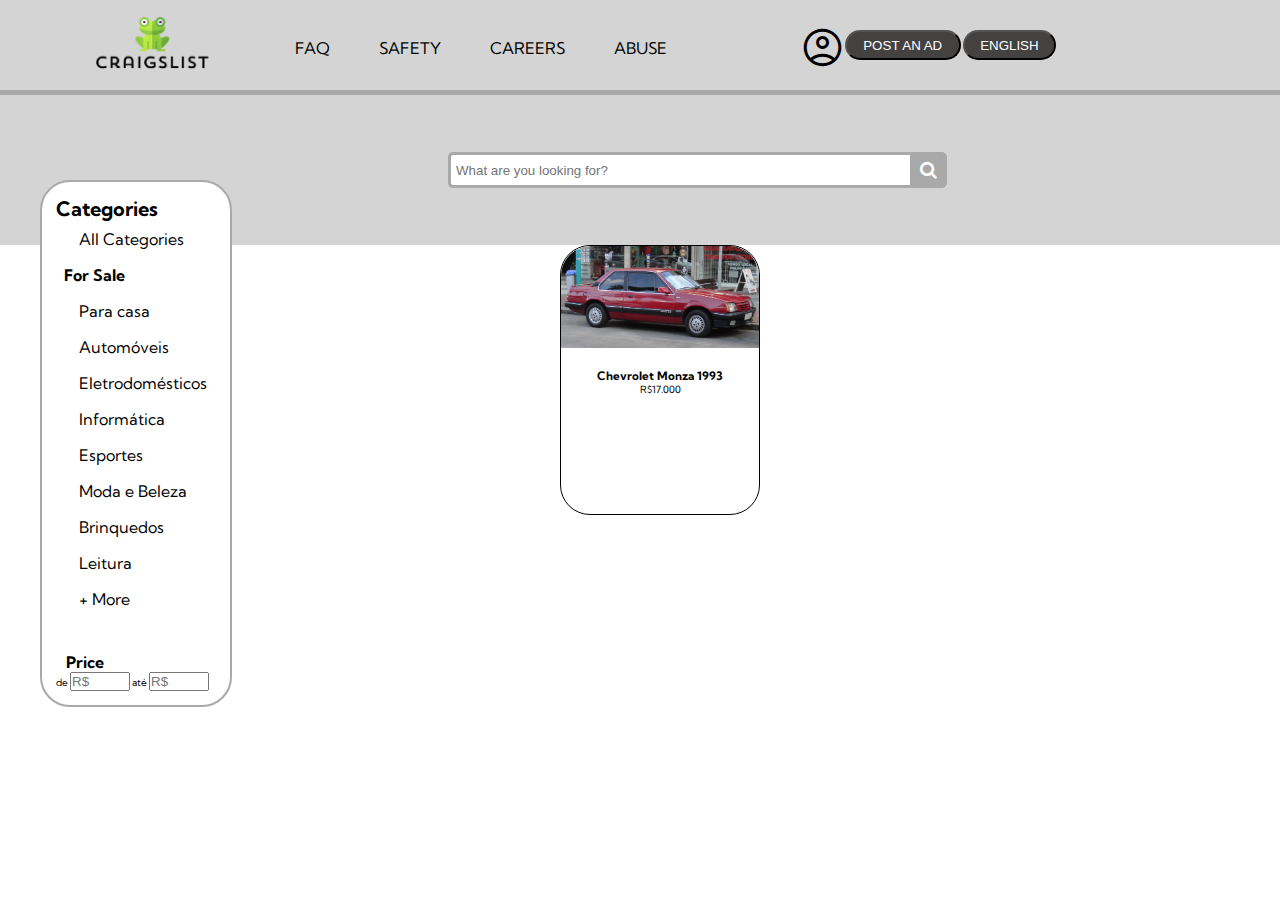
<file: html/category.html>
<html lang="en">

<head>
    <meta charset="UTF-8">
    <meta name="viewport" content="width=device-width, initial-scale=1.0" />

    <link rel="stylesheet"
        href="https://fonts.googleapis.com/css2?family=Material+Symbols+Outlined:opsz,wght,FILL,GRAD@48,400,0,0" />
    <link rel="stylesheet" href="../css/style.css" />
    <link rel="preconnect" href="https://fonts.googleapis.com" />
    <link rel="preconnect" href="https://fonts.gstatic.com" crossorigin />
    <link href="https://fonts.googleapis.com/css2?family=Kumbh+Sans:wght@400;700&display=swap" rel="stylesheet" />
    <link rel="stylesheet" href="https://cdnjs.cloudflare.com/ajax/libs/font-awesome/4.7.0/css/font-awesome.min.css">
    <link rel="stylesheet" href="https://fonts.googleapis.com/icon?family=Material+Icons">

    <link rel="icon" type="image/png" sizes="32x32" href="./img/favicon-32x32.png" />

    <script defer src="../js/script.js"></script>

    <title>Craigslist - Category</title>

</head>

<body>
    <header class="menu-principal">
        <div class="logo">
            <a href="./home.html"><img src="../img/logoCraig.png" height="95" /></a>
        </div>
        <ul class="menu-s">
            <li><a href="#">FAQ</a></li>
            <li><a href="#">SAFETY</a></li>
            <li><a href="#">CAREERS</a></li>
            <li><a href="#">ABUSE</a></li>
        </ul>
        <span class="material-symbols-outlined"><a href="#">account_circle</a></span>
        <div class="buttons">
            <button class="bt-post"><a href="#">POST AN AD</a></button>

            <div class="dropdown">
                <button class="bt-drop">ENGLISH</button>
                <div class="dropdown-content">
                    <a href="#">PORTUGUÊS</a>
                    <a href="#">ESPANHOL</a>
                    <a href="#">CHINÊS</a>
                </div>
            </div>
        </div>
    </header>
    <div class="search-section">
        <div class="tet">
            <div class="wrap">
                <div class="search">
                   <input type="text" class="searchTerm" placeholder="What are you looking for?">
                   <button type="submit" class="searchButton">
                     <i class="fa fa-search"></i>
                  </button>
                </div>
             </div>
        </div>
        <div class="box">
            <div class="title">
                <h1 aria-level="2">Categories</h1>
            </div>
            <ul class="options">
                <li class="opt a"><a href="#">All Categories</a></li>
                <li class="opt pri"><a href="#">For Sale</a></li>
                <li class="opt a"><a href="#Automóveis">Para casa</a></li>
                <li class="opt a"><a href="#Automóveis">Automóveis</a></li>
                <li class="opt a"><a href="#Eletrodomésticos">Eletrodomésticos</a></li>
                <li class="opt a"><a href="#Informática">Informática</a></li> 
                <li class="opt a"><a href="#Esportes">Esportes</a></li>
                <li class="opt a"><a href="#Moda e Beleza">Moda e Beleza</a></li>    
                <li class="opt a"><a href="#Brinquedos">Brinquedos</a></li>
                <li class="opt a"><a href="#Leitura">Leitura</a></li>
                <li class="opt a"><a href="#More">+ More</a></li>
            </ul>
            <div class="filter-price">
                <p>Price</p>
                <form>
    
                    <label data-unit="R$" class="c-product-feed-filters__option-field -price"> de </label>
                    <input type="" name="price_min" pattern="\d*" data-test="input-preco-de" placeholder="R$" class="o-input">
                    <label data-unit="R$" class="c-product-feed-filters__option-field -price"> até </label>
                    <input type="" name="price_max" pattern="\d*" data-test="input-preco-de" placeholder="R$" class="o-input">
                </form>
            </div>
        </div>
        <div class="products-area">
        <div class="products-filtrados">
            <div class="item-filter">
                <img src="../img/monza.PNG" alt="Chevrolet Monza" class="filter-img-item">
                <h3 class="filter-item-title">Chevrolet Monza 1993</h3>
                    <div class="filter-item-price">
                        <span>R$17.000</span>
                    </div>
                </div>
            </div>
        </div>
    </div>
    
    
</body>
</file>
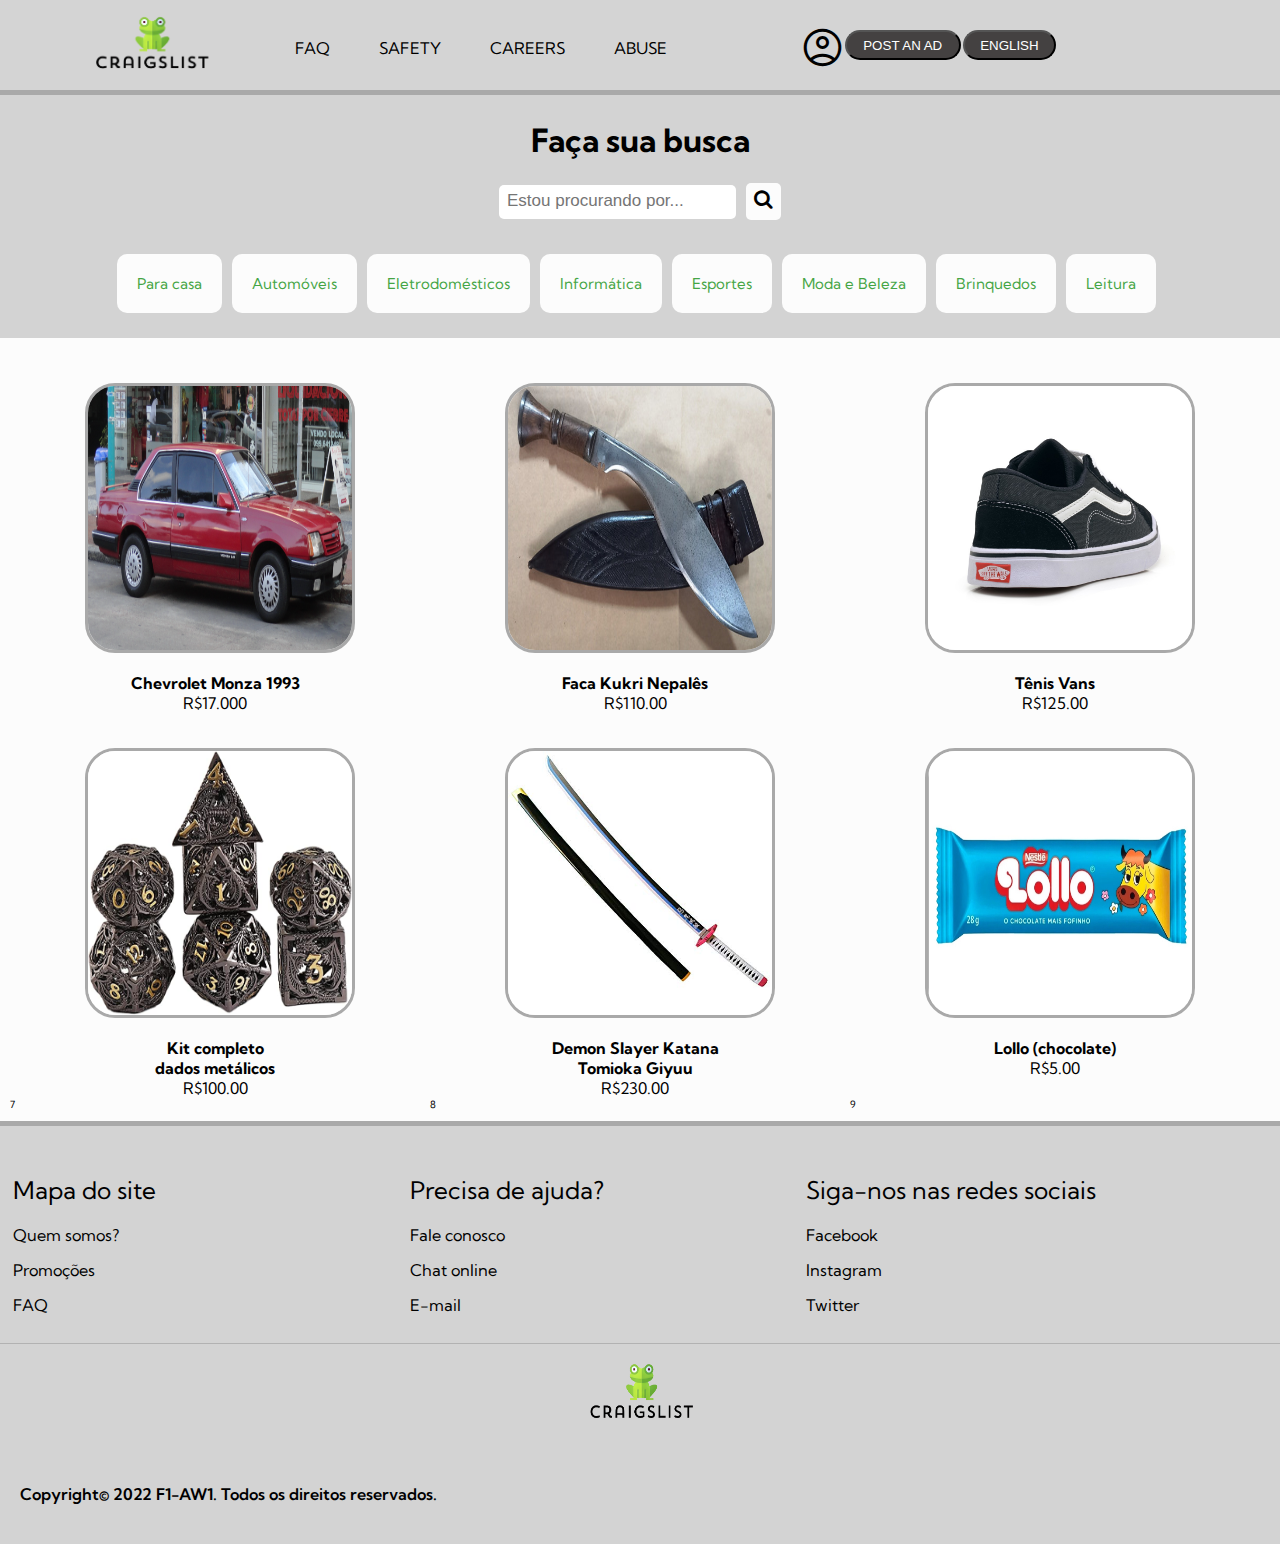
<file: html/home.html>
<html lang="en">

<head>
    <meta charset="UTF-8">
    <meta name="viewport" content="width=device-width, initial-scale=1.0" />

    <link rel="stylesheet"
        href="https://fonts.googleapis.com/css2?family=Material+Symbols+Outlined:opsz,wght,FILL,GRAD@48,400,0,0" />
    <link rel="stylesheet" href="../css/style.css" />
    <link rel="preconnect" href="https://fonts.googleapis.com" />
    <link rel="preconnect" href="https://fonts.gstatic.com" crossorigin />
    <link href="https://fonts.googleapis.com/css2?family=Kumbh+Sans:wght@400;700&display=swap" rel="stylesheet" />
    <link rel="stylesheet" href="https://cdnjs.cloudflare.com/ajax/libs/font-awesome/4.7.0/css/font-awesome.min.css">
    <link rel="stylesheet" href="https://fonts.googleapis.com/icon?family=Material+Icons">

    <link rel="icon" type="image/png" sizes="32x32" href="./img/favicon-32x32.png" />

    <script defer src="../js/script.js"></script>

    <title>Craigslist</title>
</head>

<body>
    <header class="menu-principal">
        <div class="logo">
            <img src="../img/logoCraig.png" height="95" />
        </div>
        <ul class="menu-s">
            <li><a href="#">FAQ</a></li>
            <li><a href="#">SAFETY</a></li>
            <li><a href="#">CAREERS</a></li>
            <li><a href="#">ABUSE</a></li>
        </ul>
        <span class="material-symbols-outlined"><a href="#">account_circle</a></span>
        <div class="buttons">
            <button class="bt-post"><a href="#">POST AN AD</a></button>

            <div class="dropdown">
                <button class="bt-drop">ENGLISH</button>
                <div class="dropdown-content">
                    <a href="#">PORTUGUÊS</a>
                    <a href="#">ESPANHOL</a>
                    <a href="#">CHINÊS</a>
                </div>
            </div>
        </div>
    </header>


    <div class ="search-section">
        <div class="search-title"><h1>Faça sua busca</h1></div>

        <div class="search-container">
            <form action="/action_page.php">
              <input type="text" placeholder="Estou procurando por..." name="search">
              <button type="submit"><i class="fa fa-search"></i></button>
            </form>
          </div>

        <div class="search-categories">
            <ul class="nav">
                <li><a href="#Automóveis">Para casa</a></li>
                <li><a href="#Automóveis">Automóveis</a></li>
                <li><a href="#Eletrodomésticos">Eletrodomésticos</a></li>
                <li><a href="#Informática">Informática</a></li> 
                <li><a href="#Esportes">Esportes</a></li>
                <li><a href="#Moda e Beleza">Moda e Beleza</a></li>
                <li><a href="#Brinquedos">Brinquedos</a></li>
                <li><a href="#Leitura">Leitura</a></li>
              </ul>
        </div>
    </div>

    <div class="products-container">
        <div class="grid-container">
            <div class="grid-item">
                <img src="../img/monza.PNG" alt="Chevrolet Monza" class="grid-img-item">
                <h3 class="grid-item-title">Chevrolet Monza 1993</h3>
                <div class="grid-item-price">
                    <span>R$17.000</span>
                </div>
            </div>
            <div class="grid-item">
                <img src="../img/Kukri.jpg" alt="Kukri Nepalês" class="grid-img-item">
                <h3 class="grid-item-title">Faca Kukri Nepalês</h3>
                <div class="grid-item-price">
                    <span>R$110.00</span>
                </div>
            </div>
            <div class="grid-item">
                <img src="../img/image-product-4.jpg" alt="Tênis Vans" class="grid-img-item">
                <h3 class="grid-item-title">Tênis Vans</h3>
                <div class="grid-item-price">
                    <span>R$125.00</span>
                </div>
            </div>  
            <div class="grid-item">
                <img src="../img/dados.jpg" alt="Kit dados RPG" class="grid-img-item">
                <h3 class="grid-item-title">Kit completo<br>dados metálicos</h3>
                <div class="grid-item-price">
                    <span>R$100.00</span>
                </div>
            </div>
            <div class="grid-item">
                <img src="../img/giyuukatana.jpg" alt="Katana de Tomioka Giyuu" class="grid-img-item">
                <h3 class="grid-item-title">Demon Slayer Katana<br>Tomioka Giyuu</h3>
                <div class="grid-item-price">
                    <span>R$230.00</span>
                </div>
            </div>
            <div class="grid-item">
                <img src="../img/lollo.PNG" alt="Lollo" class="grid-img-item">
                <h3 class="grid-item-title">Lollo (chocolate)</h3>
                <div class="grid-item-price">
                    <span>R$5.00</span>
                </div>
            </div>  
            <div class="grid-item">7</div>
            <div class="grid-item">8</div>
            <div class="grid-item">9</div>  
          </div>
    </div>

    <footer>
        <div class="wrapper">
            <div class="footer-box">
                <div class="company-footer">
                    <h2>Mapa do site</h2>
                    <ul class="footer-list">
                        <li>
                            <a href="#">Quem somos?</a>
                        </li>
                        <li>
                            <a href="#">Promoções</a>
                        </li>
                        <li>
                            <a href="#">FAQ</a>
                        </li>
                    </ul>
                </div>
            </div>
            <div class="footer-box">
                <div class="contact-footer">
                    <h2>Precisa de ajuda?</h2>
                    <ul class="footer-list">
                        <li>
                            <a href="#">Fale conosco</a>
                        </li>
                        <li>
                            <a href="#">Chat online</a>
                        </li>
                        <li>
                            <a href="#">E-mail</a>
                        </li>
                    </ul>
                </div>
            </div>
            <div class="footer-box">
                <div class="contact-footer">
                    <h2>Siga-nos nas redes sociais</h2>
                    <ul class="footer-list">
                        <li>
                            <a href="#">Facebook</a>
                        </li>
                        <li>
                            <a href="#">Instagram</a>
                        </li>
                        <li>
                            <a href="#">Twitter</a>
                        </li>
                    </ul>
                </div>
            </div>
        </div>
        <div class="footer-bottom">
            <div class="wrapper">
                <img src="../img/logoCraig.png" class="center" alt="Craigslist logo" width="140" height="100">
                <p class="copy">Copyright© 2022 F1-AW1. Todos os direitos reservados.</p>
            </div>
        </div>
    </footer>
</body>

</html>
</file>
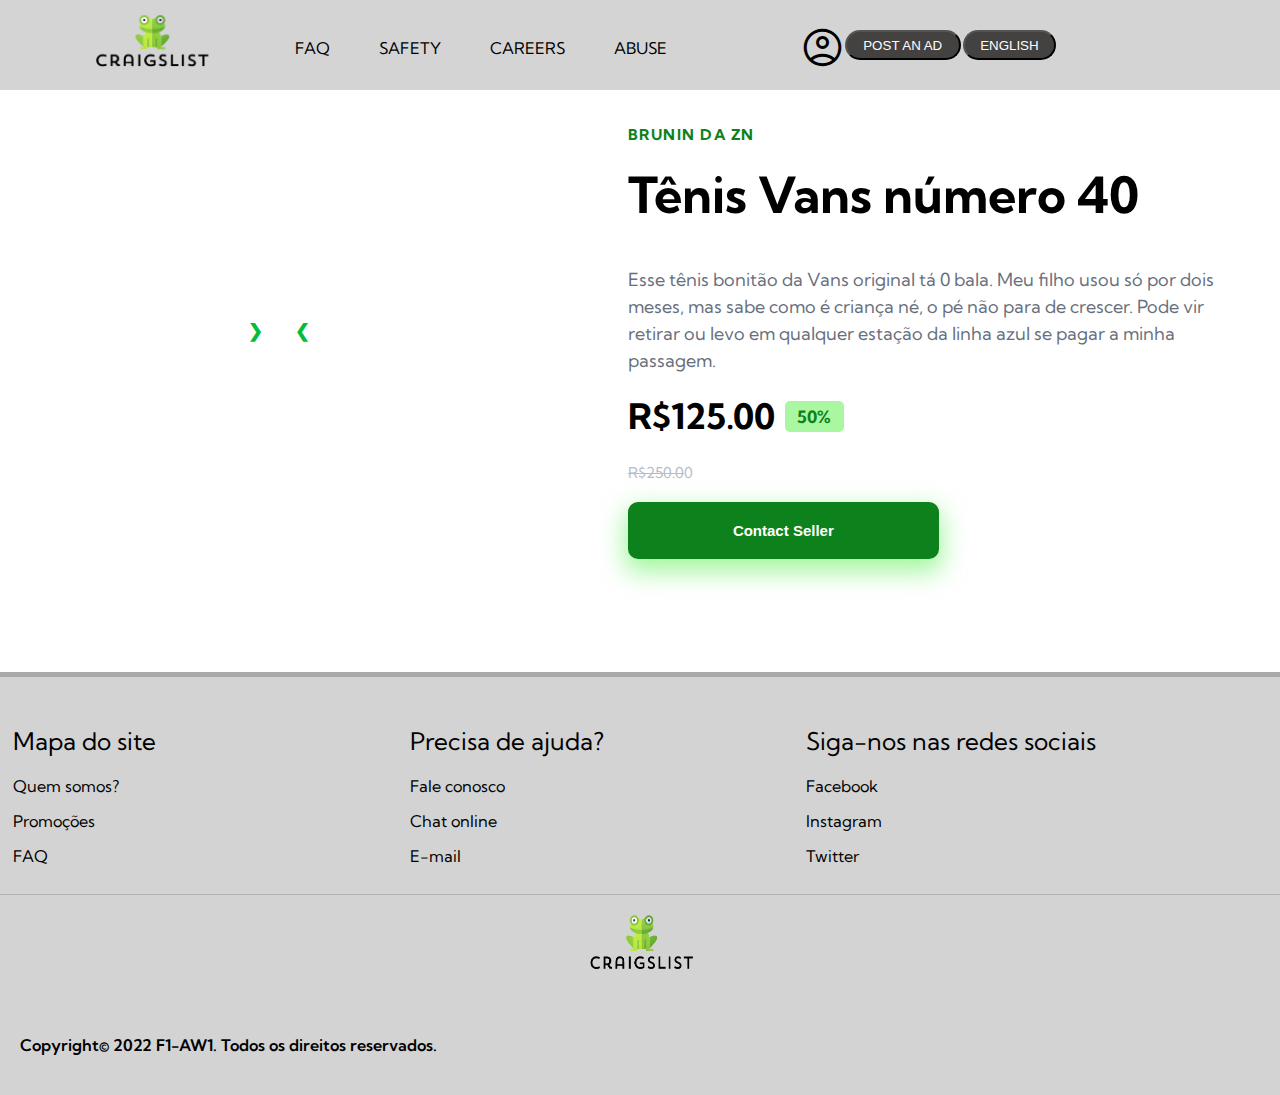
<file: html/product.html>
<!DOCTYPE html>
<html lang="en">

<head>
    <meta charset="UTF-8">
    <meta name="viewport" content="width=device-width, initial-scale=1.0" />

    <link rel="stylesheet"
        href="https://fonts.googleapis.com/css2?family=Material+Symbols+Outlined:opsz,wght,FILL,GRAD@48,400,0,0" />
    <link rel="stylesheet" href="../css/style.css" />
    <link rel="preconnect" href="https://fonts.googleapis.com" />
    <link rel="preconnect" href="https://fonts.gstatic.com" crossorigin />
    <link href="https://fonts.googleapis.com/css2?family=Kumbh+Sans:wght@400;700&display=swap" rel="stylesheet" />

    <link rel="icon" type="image/png" sizes="32x32" href="./img/favicon-32x32.png" />

    <script defer src="../js/script.js"></script>

    <title>Craigslist - Product</title>
</head>

<body>
    <header class="menu-principal">
        <div class="logo">
            <img src="../img/logoCraig.png" height="95" />
        </div>
        <ul class="menu-s">
            <li><a href="#">FAQ</a></li>
            <li><a href="#">SAFETY</a></li>
            <li><a href="#">CAREERS</a></li>
            <li><a href="#">ABUSE</a></li>
        </ul>
        <span class="material-symbols-outlined"><a href="#">account_circle</a></span>
        <div class="buttons">
            <button class="bt-post"><a href="#">POST AN AD</a></button>

            <div class="dropdown">
                <button class="bt-drop">ENGLISH</button>
                <div class="dropdown-content">
                    <a href="#">PORTUGUÊS</a>
                    <a href="#">ESPANHOL</a>
                    <a href="#">CHINÊS</a>
                </div>
            </div>
        </div>
    </header>
    <div class="body-wrapper"></div>



    <!-- container com os itens principais - Henrique -->
    <main class="item">

        <!-- fotos do produto - Henrique -->
                <!-- Slideshow container -->
        <div class="slideshow-container">

            <!-- imagens -->
            <div class="mySlides fade">
                <div class="numbertext">1 / 4</div>
                <img src="../img/image-product-1.jpg" alt="tênis vans" style="width:100%">
            </div>
        
            <div class="mySlides fade">
                <div class="numbertext">2 / 4</div>
                <img src="../img/image-product-2.jpg" alt="tênis vans" style="width:100%">
            </div>
        
            <div class="mySlides fade">
                <div class="numbertext">3 / 4</div>
                <img src="../img/image-product-3.jpg" alt="tênis vans" style="width:100%">
            </div>

            <div class="mySlides fade">
                <div class="numbertext">4 / 4</div>
                <img src="../img/image-product-4.jpg" alt="tênis vans" style="width:100%">
            </div>
        
            <!-- botoes de antes e dps - henrique -->
            <a class="prev" onclick="plusSlides(-1)">&#10094;</a>
            <a class="next" onclick="plusSlides(1)">&#10095;</a>
        </div>

        <!-- dados do produto - Henrique -->
        <section class="price">
            <h2 class="price-sub__heading">Brunin da ZN</h2>
            <h1 class="price-main__heading">Tênis Vans número 40</h1>
            <p class="price-txt">
                Esse tênis bonitão da Vans original tá 0 bala.
                Meu filho usou só por dois meses, mas sabe como
                é criança né, o pé não para de crescer. Pode vir
                retirar ou levo em qualquer estação da linha azul
                se pagar a minha passagem.
            </p>
            <div class="price-box">
                <div class="price-box__main">
                    <span class="price-box__main-new">R$125.00</span>
                    <span class="price-box__main-discount"> 50%</span>
                </div>
                <span class="price-box__old">R$250.00</span>
            </div>
            <button class="price-cart__btn btn--green">
                Contact Seller
            </button>
            </div>
        </section>


        <br>
        
        <!-- pontinhos invisiveis pq ainda n consegui fazer ficar bonito - henrique -->
        <div style="text-align:center">
            <span class="dot" onclick="currentSlide(1)"></span>
            <span class="dot" onclick="currentSlide(2)"></span>
            <span class="dot" onclick="currentSlide(3)"></span>
            <span class="dot" onclick="currentSlide(4)"></span>
        </div> 

        
    </main>
    </div>
    <footer>
        <div class="wrapper">
            <div class="footer-box">
                <div class="company-footer">
                    <h2>Mapa do site</h2>
                    <ul class="footer-list">
                        <li>
                            <a href="#">Quem somos?</a>
                        </li>
                        <li>
                            <a href="#">Promoções</a>
                        </li>
                        <li>
                            <a href="#">FAQ</a>
                        </li>
                    </ul>
                </div>
            </div>
            <div class="footer-box">
                <div class="contact-footer">
                    <h2>Precisa de ajuda?</h2>
                    <ul class="footer-list">
                        <li>
                            <a href="#">Fale conosco</a>
                        </li>
                        <li>
                            <a href="#">Chat online</a>
                        </li>
                        <li>
                            <a href="#">E-mail</a>
                        </li>
                    </ul>
                </div>
            </div>
            <div class="footer-box">
                <div class="contact-footer">
                    <h2>Siga-nos nas redes sociais</h2>
                    <ul class="footer-list">
                        <li>
                            <a href="#">Facebook</a>
                        </li>
                        <li>
                            <a href="#">Instagram</a>
                        </li>
                        <li>
                            <a href="#">Twitter</a>
                        </li>
                    </ul>
                </div>
            </div>
        </div>
        <div class="footer-bottom">
            <div class="wrapper">
                <img src="../img/logoCraig.png" class="center" alt="Craigslist logo" width="140" height="100">
                <p class="copy">Copyright© 2022 F1-AW1. Todos os direitos reservados.</p>
            </div>
        </div>
    </footer>
</body>

</html>
</file>
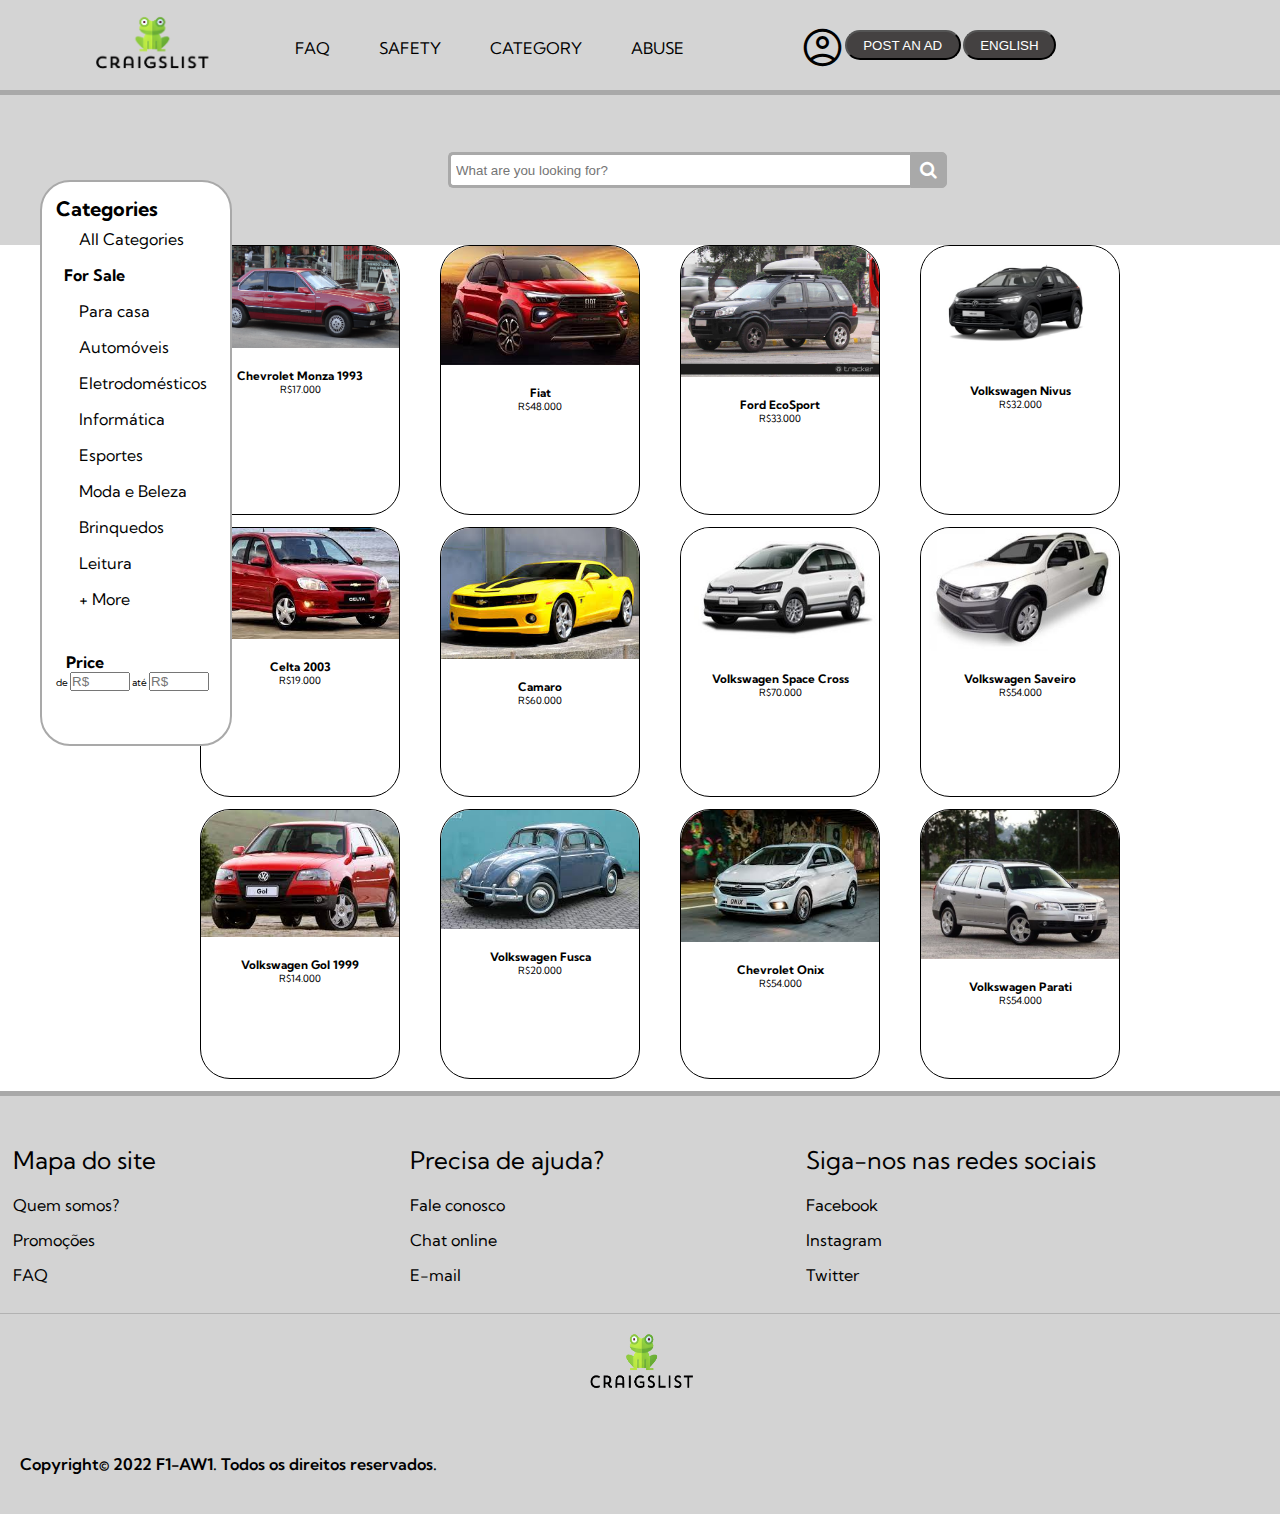
<file: view/category.html>
<html lang="en">

<head>
    <meta charset="UTF-8">
    <meta name="viewport" content="width=device-width, initial-scale=1.0" />

    <link rel="stylesheet"
        href="https://fonts.googleapis.com/css2?family=Material+Symbols+Outlined:opsz,wght,FILL,GRAD@48,400,0,0" />
    <link rel="stylesheet" href="../css/style.css" />
    <link rel="preconnect" href="https://fonts.googleapis.com" />
    <link rel="preconnect" href="https://fonts.gstatic.com" crossorigin />
    <link href="https://fonts.googleapis.com/css2?family=Kumbh+Sans:wght@400;700&display=swap" rel="stylesheet" />
    <link rel="stylesheet" href="https://cdnjs.cloudflare.com/ajax/libs/font-awesome/4.7.0/css/font-awesome.min.css">
    <link rel="stylesheet" href="https://fonts.googleapis.com/icon?family=Material+Icons">

    <link rel="icon" type="image/png" sizes="32x32" href="./img/favicon-32x32.png" />

    <script defer src="../js/script.js"></script>

    <title>Craigslist - Category</title>

</head>

<body>
    <header class="menu-principal">
        <div class="logo">
            <a href="./home.html"><img src="../img/logoCraig.png" height="95" /></a>
        </div>
        <ul class="menu-s">
            <li><a href="./faq.html">FAQ</a></li>
            <li><a href="#">SAFETY</a></li>
            <li><a href="./category.html">CATEGORY</a></li>
            <li><a href="#">ABUSE</a></li>
        </ul>
        <span class="material-symbols-outlined"><a href="#">account_circle</a></span>
        <div class="buttons">
            <button class="bt-post"><a href="#">POST AN AD</a></button>

            <div class="dropdown">
                <button class="bt-drop">ENGLISH</button>
                <div class="dropdown-content">
                    <a href="#">PORTUGUÊS</a>
                    <a href="#">ESPANHOL</a>
                    <a href="#">CHINÊS</a>
                </div>
            </div>
        </div>
    </header>
    <div class="search-section">
        <div class="tet">
            <div class="wrap">
                <div class="search">
                    <input type="text" class="searchTerm" placeholder="What are you looking for?">
                    <button type="submit" class="searchButton">
                        <i class="fa fa-search"></i>
                    </button>
                </div>
            </div>
        </div>
        <div class="box">
            <div class="title">
                <h1 aria-level="2">Categories</h1>
            </div>
            <ul class="options">
                <li class="opt a"><a href="#">All Categories</a></li>
                <li class="opt pri"><a href="#">For Sale</a></li>
                <li class="opt a"><a href="#Automóveis">Para casa</a></li>
                <li class="opt a"><a href="#Automóveis">Automóveis</a></li>
                <li class="opt a"><a href="#Eletrodomésticos">Eletrodomésticos</a></li>
                <li class="opt a"><a href="#Informática">Informática</a></li>
                <li class="opt a"><a href="#Esportes">Esportes</a></li>
                <li class="opt a"><a href="#Moda e Beleza">Moda e Beleza</a></li>
                <li class="opt a"><a href="#Brinquedos">Brinquedos</a></li>
                <li class="opt a"><a href="#Leitura">Leitura</a></li>
                <li class="opt a"><a href="#More">+ More</a></li>
            </ul>
            <div class="filter-price">
                <p>Price</p>
                <form>

                    <label data-unit="R$" class="c-product-feed-filters__option-field -price"> de </label>
                    <input type="" name="price_min" pattern="\d*" data-test="input-preco-de" placeholder="R$"
                        class="o-input">
                    <label data-unit="R$" class="c-product-feed-filters__option-field -price"> até </label>
                    <input type="" name="price_max" pattern="\d*" data-test="input-preco-de" placeholder="R$"
                        class="o-input">
                </form>
            </div>
            <br><br><br>
        </div>
        <div class="products-area">
            <div class="products-filtrados">
                <div class="item-filter">
                    <img src="../img/monza.PNG" alt="Chevrolet Monza" class="filter-img-item">
                    <h3 class="filter-item-title">Chevrolet Monza 1993</h3>
                    <div class="filter-item-price">
                        <span>R$17.000</span>
                    </div>
                </div>
                <div class="item-filter">
                    <img src="../img/índicecelta.jpeg" alt="Gol" class="filter-img-item">
                    <h3 class="filter-item-title">Celta 2003</h3>
                    <div class="filter-item-price">
                        <span>R$19.000</span>
                    </div>
                </div>
                <div class="item-filter">
                    <img src="../img/das.jpeg" alt="Gol" class="filter-img-item">
                    <h3 class="filter-item-title">Volkswagen Gol 1999</h3>
                    <div class="filter-item-price">
                        <span>R$14.000</span>
                    </div>
                </div>
            </div>

            <div class="products-filtr">
                <div class="item-filter">
                    <img src="../img/índice.jpeg" alt="Chevrolet Monza" class="filter-img-item">
                    <h3 class="filter-item-title">Fiat</h3>
                    <div class="filter-item-price">
                        <span>R$48.000</span>
                    </div>
                </div>
                <div class="item-filter">
                    <img src="../img/images.jpeg" alt="Gol" class="filter-img-item">
                    <h3 class="filter-item-title">Camaro </h3>
                    <div class="filter-item-price">
                        <span>R$60.000</span>
                    </div>
                </div>
                <div class="item-filter">
                    <img src="../img/fus.jpeg" alt="Gol" class="filter-img-item">
                    <h3 class="filter-item-title">Volkswagen Fusca</h3>
                    <div class="filter-item-price">
                        <span>R$20.000</span>
                    </div>
                </div>
            </div>
            <div class="products-filt">
                <div class="item-filter">
                    <img src="../img/62b37b5110b403c30e4914c5_carros-usados-baratos.jpg" alt="Chevrolet Monza"
                        class="filter-img-item">
                    <h3 class="filter-item-title">Ford EcoSport</h3>
                    <div class="filter-item-price">
                        <span>R$33.000</span>
                    </div>
                </div>
                <div class="item-filter">
                    <img src="../img/t6ef87399-2050-4b12-bab7-81f67ea8db4d.jpg" alt="Gol" class="filter-img-item">
                    <h3 class="filter-item-title">Volkswagen Space Cross</h3>
                    <div class="filter-item-price">
                        <span>R$70.000</span>
                    </div>
                </div>
                <div class="item-filter">
                    <img src="../img/onix.jpeg" alt="Gol" class="filter-img-item">
                    <h3 class="filter-item-title">Chevrolet Onix</h3>
                    <div class="filter-item-price">
                        <span>R$54.000</span>
                    </div>
                </div>
            </div>
            <div class="products-filt">
                <div class="item-filter">
                    <img src="../img/nivus.jpeg" alt="Chevrolet Monza" class="filter-img-item">
                    <h3 class="filter-item-title">Volkswagen Nivus</h3>
                    <div class="filter-item-price">
                        <span>R$32.000</span>
                    </div>
                </div>
                <div class="item-filter">
                    <img src="../img/saveiro.JPG" alt="Gol" class="filter-img-item">
                    <h3 class="filter-item-title">Volkswagen Saveiro</h3>
                    <div class="filter-item-price">
                        <span>R$54.000</span>
                    </div>
                </div>
                <div class="item-filter">
                    <img src="../img/parati.jpeg" alt="Gol" class="filter-img-item">
                    <h3 class="filter-item-title">Volkswagen Parati</h3>
                    <div class="filter-item-price">
                        <span>R$54.000</span>
                    </div>
                </div>
            </div>
        </div>
    </div>
    <footer>
        <div class="wrapper">
            <div class="footer-box">
                <div class="company-footer">
                    <h2>Mapa do site</h2>
                    <ul class="footer-list">
                        <li>
                            <a href="#">Quem somos?</a>
                        </li>
                        <li>
                            <a href="#">Promoções</a>
                        </li>
                        <li>
                            <a href="./faq.html">FAQ</a>
                        </li>
                    </ul>
                </div>
            </div>
            <div class="footer-box">
                <div class="contact-footer">
                    <h2>Precisa de ajuda?</h2>
                    <ul class="footer-list">
                        <li>
                            <a href="./contato.html">Fale conosco</a>
                        </li>
                        <li>
                            <a href="#">Chat online</a>
                        </li>
                        <li>
                            <a href="#">E-mail</a>
                        </li>
                    </ul>
                </div>
            </div>
            <div class="footer-box">
                <div class="contact-footer">
                    <h2>Siga-nos nas redes sociais</h2>
                    <ul class="footer-list">
                        <li>
                            <a href="#">Facebook</a>
                        </li>
                        <li>
                            <a href="#">Instagram</a>
                        </li>
                        <li>
                            <a href="#">Twitter</a>
                        </li>
                    </ul>
                </div>
            </div>
        </div>
        <div class="footer-bottom">
            <div class="wrapper">
                <img src="../img/logoCraig.png" class="center" alt="Craigslist logo" width="140" height="100">
                <p class="copy">Copyright© 2022 F1-AW1. Todos os direitos reservados.</p>
            </div>
        </div>
    </footer>
</body>
</html>
</file>
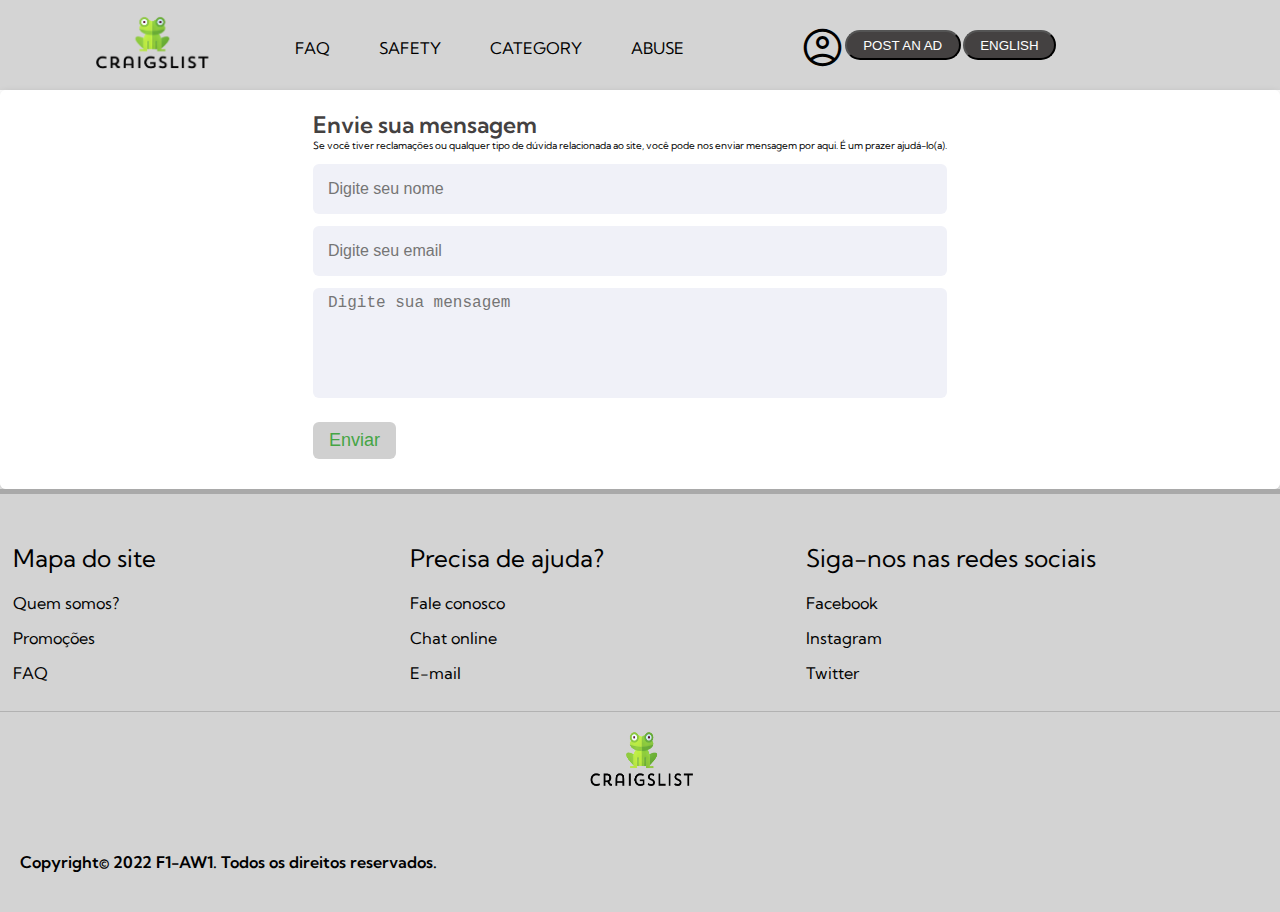
<file: view/contato.html>
<html lang="en">

<head>
    <meta charset="UTF-8">
    <meta name="viewport" content="width=device-width, initial-scale=1.0" />

    <link rel="stylesheet"
        href="https://fonts.googleapis.com/css2?family=Material+Symbols+Outlined:opsz,wght,FILL,GRAD@48,400,0,0" />
    <link rel="stylesheet" href="../css/style.css" />
    <link rel="preconnect" href="https://fonts.googleapis.com" />
    <link rel="preconnect" href="https://fonts.gstatic.com" crossorigin />
    <link href="https://fonts.googleapis.com/css2?family=Kumbh+Sans:wght@400;700&display=swap" rel="stylesheet" />
    <link rel="stylesheet" href="https://cdnjs.cloudflare.com/ajax/libs/font-awesome/4.7.0/css/font-awesome.min.css">
    <link rel="stylesheet" href="https://fonts.googleapis.com/icon?family=Material+Icons">

    <link rel="icon" type="image/png" sizes="32x32" href="./img/favicon-32x32.png" />

    <script src="https://ajax.googleapis.com/ajax/libs/jquery/3.6.1/jquery.min.js"></script>
    


    <title>Craigslist-FAQ</title>
</head>

<body>
    <header class="menu-principal">
        <div class="logo">
            <a href="home.html"><img src="../img/logoCraig.png" height="95" /></a>
        </div>
        <ul class="menu-s">
            <li><a href="./faq.html">FAQ</a></li>
            <li><a href="#">SAFETY</a></li>
            <li><a href="./category.html">CATEGORY</a></li>
            <li><a href="#">ABUSE</a></li>
        </ul>
        <span class="material-symbols-outlined"><a href="#">account_circle</a></span>
        <div class="buttons">
            <button class="bt-post"><a href="#">POST AN AD</a></button>

            <div class="dropdown">
                <button class="bt-drop">ENGLISH</button>
                <div class="dropdown-content">
                    <a href="#">PORTUGUÊS</a>
                    <a href="#">ESPANHOL</a>
                    <a href="#">CHINÊS</a>
                </div>
            </div>
        </div>
    </header>
    <div class="containerC">
        <div class="con">
            <div class="right-side">
                <div class="topic-text">Envie sua mensagem</div>
                <p>
                    Se você tiver reclamações ou qualquer tipo de dúvida relacionada ao site, você pode nos enviar
                    mensagem por aqui. É um prazer ajudá-lo(a).
                </p>
                <form action="#" method="POST">
                    <input type="hidden" name="_captcha" value="false">
                    <input type="hidden" name="_template" value="box">
                    <input type="hidden" name="_next" value="http://127.0.0.1:5500/thanks.html">
                    <div class="input-box">
                        <input type="text" name="name" placeholder="Digite seu nome" required="required" minlength="6"
                            maxlength="50"
                            title="Utilize somente letras e uma quantidade mínima de 6 caracteres. Verifique se você preencheu corretamente o campo."
                            pattern="[A-Za-záàâãéèêíïóôõöúçñÁÀÂÃÉÈÍÏÓÔÕÖÚÇÑ ]+$" />
                    </div>
                    <div class="input-box">
                        <input type="email" name="email" placeholder="Digite seu email" required="required"
                            title="Preencha o campo corretamente. Ex: seuemail@email.com"
                            pattern="[a-z0-9._%+-]+@[a-z0-9.-]+\.[a-z]{2,3}$" />
                    </div>
                    <div class="input-box message-box">
                        <textarea name="message" placeholder="Digite sua mensagem" required="required" minlength="15"
                            maxlength="256" title="Utilize uma quantidade mínima de 15 caracteres."
                            pattern="[A-Za-záàâãéèêíïóôõöúçñÁÀÂÃÉÈÍÏÓÔÕÖÚÇÑ ]+$"></textarea>
                    </div>
                    <div class="button">
                        <input type="submit" value="Enviar" />
                    </div>
                </form>
            </div>
        </div>
    </div>
    <footer>
        <div class="wrapper">
            <div class="footer-box">
                <div class="company-footer">
                    <h2>Mapa do site</h2>
                    <ul class="footer-list">
                        <li>
                            <a href="#">Quem somos?</a>
                        </li>
                        <li>
                            <a href="#">Promoções</a>
                        </li>
                        <li>
                            <a href="./faq.html">FAQ</a>
                        </li>
                    </ul>
                </div>
            </div>
            <div class="footer-box">
                <div class="contact-footer">
                    <h2>Precisa de ajuda?</h2>
                    <ul class="footer-list">
                        <li>
                            <a href="./contato.html">Fale conosco</a>
                        </li>
                        <li>
                            <a href="#">Chat online</a>
                        </li>
                        <li>
                            <a href="#">E-mail</a>
                        </li>
                    </ul>
                </div>
            </div>
            <div class="footer-box">
                <div class="contact-footer">
                    <h2>Siga-nos nas redes sociais</h2>
                    <ul class="footer-list">
                        <li>
                            <a href="#">Facebook</a>
                        </li>
                        <li>
                            <a href="#">Instagram</a>
                        </li>
                        <li>
                            <a href="#">Twitter</a>
                        </li>
                    </ul>
                </div>
            </div>
        </div>
        <div class="footer-bottom">
            <div class="wrapper">
                <img src="../img/logoCraig.png" class="center" alt="Craigslist logo" width="140" height="100">
                <p class="copy">Copyright© 2022 F1-AW1. Todos os direitos reservados.</p>
            </div>
        </div>
    </footer>
</body>
</file>
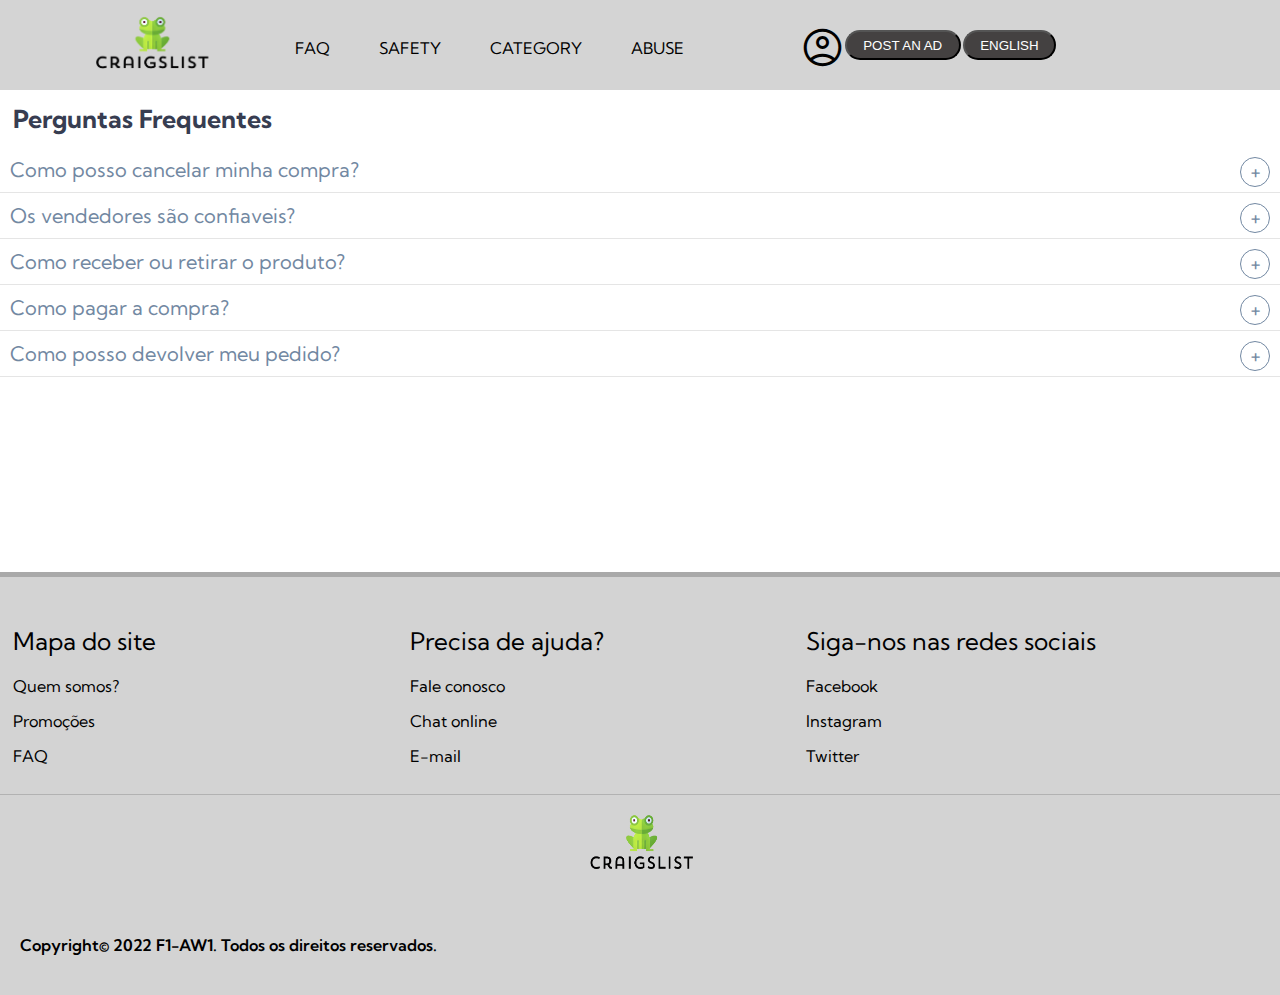
<file: view/faq.html>
<html lang="en">

<head>
    <meta charset="UTF-8">
    <meta name="viewport" content="width=device-width, initial-scale=1.0" />

    <link rel="stylesheet"
        href="https://fonts.googleapis.com/css2?family=Material+Symbols+Outlined:opsz,wght,FILL,GRAD@48,400,0,0" />
    <link rel="stylesheet" href="../css/style.css" />
    <link rel="preconnect" href="https://fonts.googleapis.com" />
    <link rel="preconnect" href="https://fonts.gstatic.com" crossorigin />
    <link href="https://fonts.googleapis.com/css2?family=Kumbh+Sans:wght@400;700&display=swap" rel="stylesheet" />
    <link rel="stylesheet" href="https://cdnjs.cloudflare.com/ajax/libs/font-awesome/4.7.0/css/font-awesome.min.css">
    <link rel="stylesheet" href="https://fonts.googleapis.com/icon?family=Material+Icons">

    <link rel="icon" type="image/png" sizes="32x32" href="./img/favicon-32x32.png" />

    <script src="https://ajax.googleapis.com/ajax/libs/jquery/3.6.1/jquery.min.js"></script>
    


    <title>Craigslist-FAQ</title>
</head>

<body>
    <header class="menu-principal">
        <div class="logo">
            <a href="home.html"><img src="../img/logoCraig.png" height="95" /></a>
        </div>
        <ul class="menu-s">
            <li><a href="./faq.html">FAQ</a></li>
            <li><a href="#">SAFETY</a></li>
            <li><a href="./category.html">CATEGORY</a></li>
            <li><a href="#">ABUSE</a></li>
        </ul>
        <span class="material-symbols-outlined"><a href="#">account_circle</a></span>
        <div class="buttons">
            <button class="bt-post"><a href="#">POST AN AD</a></button>

            <div class="dropdown">
                <button class="bt-drop">ENGLISH</button>
                <div class="dropdown-content">
                    <a href="#">PORTUGUÊS</a>
                    <a href="#">ESPANHOL</a>
                    <a href="#">CHINÊS</a>
                </div>
            </div>
        </div>
    </header>
    <div class="containerFaq">

        <h2 class="titlef">Perguntas Frequentes</h2>

        <div class="accordion">
            <div class="accordion-item">
                <a>Como posso cancelar minha compra?</a>
                <div class="content">
                    <p>Lorem ipsum dolor sit amet, consectetur adipiscing elit, sed do eiusmod tempor incididunt ut
                        labore et dolore magna aliqua. Elementum sagittis vitae et leo duis ut. Ut tortor pretium
                        viverra suspendisse potenti.</p>
                </div>
            </div>
            <div class="accordion-item">
                <a>Os vendedores são confiaveis?</a>
                <div class="content">
                    <p>Lorem ipsum dolor sit amet, consectetur adipiscing elit, sed do eiusmod tempor incididunt ut
                        labore et dolore magna aliqua. Elementum sagittis vitae et leo duis ut. Ut tortor pretium
                        viverra suspendisse potenti.</p>
                </div>
            </div>
            <div class="accordion-item">
                <a>Como receber ou retirar o produto?</a>
                <div class="content">
                    <p>Lorem ipsum dolor sit amet, consectetur adipiscing elit, sed do eiusmod tempor incididunt ut
                        labore et dolore magna aliqua. Elementum sagittis vitae et leo duis ut. Ut tortor pretium
                        viverra suspendisse potenti.</p>
                </div>
            </div>
            <div class="accordion-item">
                <a>Como pagar a compra?</a>
                <div class="content">
                    <p>Lorem ipsum dolor sit amet, consectetur adipiscing elit, sed do eiusmod tempor incididunt ut
                        labore et dolore magna aliqua. Elementum sagittis vitae et leo duis ut. Ut tortor pretium
                        viverra suspendisse potenti.</p>
                </div>
            </div>
            <div class="accordion-item">
                <a>Como posso devolver meu pedido?</a>
                <div class="content">
                    <p>Lorem ipsum dolor sit amet, consectetur adipiscing elit, sed do eiusmod tempor incididunt ut
                        labore et dolore magna aliqua. Elementum sagittis vitae et leo duis ut. Ut tortor pretium
                        viverra suspendisse potenti.</p>
                </div>
                <br><br><br><br><br><br><br><br><br><br><br><br><br><br><br>
            </div>
        </div>

    </div>
    <footer>
        <div class="wrapper">
            <div class="footer-box">
                <div class="company-footer">
                    <h2>Mapa do site</h2>
                    <ul class="footer-list">
                        <li>
                            <a href="#">Quem somos?</a>
                        </li>
                        <li>
                            <a href="#">Promoções</a>
                        </li>
                        <li>
                            <a href="./faq.html">FAQ</a>
                        </li>
                    </ul>
                </div>
            </div>
            <div class="footer-box">
                <div class="contact-footer">
                    <h2>Precisa de ajuda?</h2>
                    <ul class="footer-list">
                        <li>
                            <a href="./contato.html">Fale conosco</a>
                        </li>
                        <li>
                            <a href="#">Chat online</a>
                        </li>
                        <li>
                            <a href="#">E-mail</a>
                        </li>
                    </ul>
                </div>
            </div>
            <div class="footer-box">
                <div class="contact-footer">
                    <h2>Siga-nos nas redes sociais</h2>
                    <ul class="footer-list">
                        <li>
                            <a href="#">Facebook</a>
                        </li>
                        <li>
                            <a href="#">Instagram</a>
                        </li>
                        <li>
                            <a href="#">Twitter</a>
                        </li>
                    </ul>
                </div>
            </div>
        </div>
        <div class="footer-bottom">
            <div class="wrapper">
                <img src="../img/logoCraig.png" class="center" alt="Craigslist logo" width="140" height="100">
                <p class="copy">Copyright© 2022 F1-AW1. Todos os direitos reservados.</p>
            </div>
        </div>
    </footer>
    <script>
        $(document).ready(function () {
            $('.accordion a').click(function () {
            $(this).toggleClass('active');
            $(this).next('.content').slideToggle(400);
            });
        });
    </script>
</body>
</html>
</file>
<file: css/style.css>
html, body {
  height: 100%;
  width: 100%;
  margin: 0;
  font-family: 'Roboto', sans-serif;
}

.container {
  max-width: 1200px;
  margin: 0 auto;
  padding: 15px;
  display: flex;
}

.left-column {
  width: 65%;
  position: relative;
}

.right-column {
  width: 35%;
  margin-top: 60px;
}


.left-column img {
  width: 100%;
  position: absolute;
  left: 0;
  top: 0;
  opacity: 0;
  transition: all 0.3s ease;
}

.left-column img.active {
  opacity: 1;
}

.product-description {
  border-bottom: 1px solid #E1E8EE;
  margin-bottom: 20px;
}
.product-description span {
  font-size: 12px;
  color: #358ED7;
  letter-spacing: 1px;
  text-transform: uppercase;
  text-decoration: none;
}
.product-description h1 {
  font-weight: 300;
  font-size: 52px;
  color: #43484D;
  letter-spacing: -2px;
}
.product-description p {
  font-size: 16px;
  font-weight: 300;
  color: #86939E;
  line-height: 24px;
}

.product-color span,
.cable-config span {
  font-size: 14px;
  font-weight: 400;
  color: #86939E;
  margin-bottom: 20px;
  display: inline-block;
}

.product-color {
  margin-bottom: 30px;
}

.color-choose div {
  display: inline-block;
}

.color-choose input[type="radio"] {
  display: none;
}

.color-choose input[type="radio"] + label span {
  display: inline-block;
  width: 40px;
  height: 40px;
  margin: -1px 4px 0 0;
  vertical-align: middle;
  cursor: pointer;
  border-radius: 50%;
}

.color-choose input[type="radio"] + label span {
  border: 2px solid #FFFFFF;
  box-shadow: 0 1px 3px 0 rgba(0,0,0,0.33);
}

.color-choose input[type="radio"]#red + label span {
  background-color: #C91524;
}
.color-choose input[type="radio"]#blue + label span {
  background-color: #314780;
}
.color-choose input[type="radio"]#black + label span {
  background-color: #323232;
}

.color-choose input[type="radio"]:checked + label span {
  background-image: url(../img/check-icn.svg);
  background-repeat: no-repeat;
  background-position: center;
}

.cable-choose {
  margin-bottom: 20px;
}

.cable-choose button {
  border: 2px solid #E1E8EE;
  border-radius: 6px;
  padding: 13px 20px;
  font-size: 14px;
  color: #5E6977;
  background-color: #fff;
  cursor: pointer;
  transition: all .5s;
}

.cable-choose button:hover,
.cable-choose button:active,
.cable-choose button:focus {
  border: 2px solid #86939E;
  outline: none;
}

.cable-config {
  border-bottom: 1px solid #E1E8EE;
  margin-bottom: 20px;
}

.cable-config a {
  color: #358ED7;
  text-decoration: none;
  font-size: 12px;
  position: relative;
  margin: 10px 0;
  display: inline-block;
}
.cable-config a:before {
  content: "?";
  height: 15px;
  width: 15px;
  border-radius: 50%;
  border: 2px solid rgba(53, 142, 215, 0.5);
  display: inline-block;
  text-align: center;
  line-height: 16px;
  opacity: 0.5;
  margin-right: 5px;
}

.product-price {
  display: flex;
  align-items: center;
}

.product-price span {
  font-size: 26px;
  font-weight: 300;
  color: #43474D;
  margin-right: 20px;
}

.cart-btn {
  display: inline-block;
  background-color: #7DC855;
  border-radius: 6px;
  font-size: 16px;
  color: #FFFFFF;
  text-decoration: none;
  padding: 12px 30px;
  transition: all .5s;
}
.cart-btn:hover {
  background-color: #64af3d;
}

@media (max-width: 940px) {
  .container {
    flex-direction: column;
    margin-top: 60px;
  }

  .left-column,
  .right-column {
    width: 100%;
  }

  .left-column img {
    width: 300px;
    right: 0;
    top: -65px;
    left: initial;
  }
}

@media (max-width: 535px) {
  .left-column img {
    width: 220px;
    top: -85px;
  }
}

:root {

  --green: hsl(128, 82%, 28%);
  --pale-green: hsl(114, 84%, 80%);

  --very-dark-blue: hsl(220, 13%, 13%);
  --dark-grayish-blue: hsl(219, 9%, 45%);
  --grayish-blue: hsl(220, 14%, 75%);
  --light-grayish-blue: hsl(223, 64%, 98%);
  --white: hsl(0, 0%, 100%);
  --black: hsl(0, 0%, 0%);

}

html {
  font-size: 62.5%;
  box-sizing: border-box;
}

body {
  font-family: "Kumbh Sans", sans-serif;
  position: relative;
}

.body-wrapper {
  position: absolute;
  z-index: 50;
}

.menu-principal {
  font-size: 100%;
  background-color: #D4D4D4;
  padding: 0px 50px;
  display: flex;
  align-items: center;
  height: 90px;
}

.logo {
  float: left;
  width: 18%;
  padding-left: 2%;
}

.menu-s {
  font-size: 162%;
  width: 50%;
}

.menu-s li {
  padding-top: 6px;
  display: inline-block;
  list-style-type: none;
  margin-left: 45px;

}

.menu-s a {
  text-decoration: none;
  color: black;
}

.menu-s a {
  transition: 0.5s;
}

.menu-s a:hover {
  color: white;
}

.menu-s li:after {
  clear: both;
  content: "";
  display: block;
}


.material-symbols-outlined a {
  text-decoration: none;
  color: black;
}

.material-symbols-outlined {
  font-size: 450%;
  width: 3%;
  padding-top: 5px;
}

.material-symbols-outlined a {
  transition: 0.5s;
}

.material-symbols-outlined a:hover {
  color: white;
}

.buttons {
  width: 35%;
  display: inline;
  margin-left: 10px;
}

.bt-post a {
  text-decoration: none;
  color: white;
}

.bt-post {
  background-color: #444141;
  border-radius: 30px;
  width: 30%;
  height: 30px;
}

.bt-post a {
  transition: 0.5s;
}

.bt-post:hover {
  background-color: white;
}

.bt-post a:hover {
  color: black;
}

.bt-drop {
  background-color: #444141;
  color: white;
  border-radius: 30px;
  width: 150%;
  height: 30px;
}

.dropdown {
  display: inline-block;
  position: relative;
}

.dropdown-content {
  display: none;
  position: absolute;
  width: 159%;
  overflow: auto;
  background-color: white;
  box-shadow: 0px 10px 10px 0px rgba(0, 0, 0, 0.4);
}

.dropdown:hover .dropdown-content {
  display: block;
}

.dropdown-content a {
  font-size: 15px;
  display: block;
  color: #000000;
  padding: 5px;
  text-decoration: none;
}




*,
*::before,
*::after {
  padding: 0;
  margin: 0;
  box-sizing: inherit;
}

/* botão - henrique */
.btn--green {
  padding: 2rem 5rem;
  font-size: 1.5rem;
  font-weight: 700;
  color: var(--white);
  background-color: var(--green);
  border: none;
  border-radius: 1rem;
  cursor: pointer;
}



/* produto - henrique */

.item {
  padding: 0 3rem;
  max-width: 134rem;
  margin: auto;
  display: grid;
  grid-template-columns: 0.8fr 1fr;
  gap: 10rem;
}

/* container imagem esquerda - henrique */
.img-main {
  max-width: 100%;
  border-radius: 5%;
  cursor: pointer;
  margin-bottom: 3.5rem;
}

.img-main__btn {
  display: none;
}

.img-btns {
  display: grid;
  grid-template-columns: repeat(4, 1fr);
  gap: 2rem;
}

.control {
  background-color: rgba(0, 0, 0, 0.28);
  border-radius: 50%;
  color: #fff;
  cursor: pointer;
  display: block;
  font-size: 50px;
  height: 50px;
  padding: 0;
  justify-content: space-between;
  line-height: 40px;
  position: absolute;
  top: 30%;
  transform: translate(-0%, -50%);
  text-align: center;
  width: 50px;
}

.control.prev {
  left: 3%;
}

.control.next {
  right: 53%;
}

.control:hover {
  background: rgba(0, 0, 0, 0.8);
  color: #aaaaaa;
}

.img-btn {
  display: block;
  cursor: pointer;
  background: none;
  border: none;
  border-radius: 10%;
  transition: all 0.3s;
  position: relative;
}

.img-btn::after {
  content: "";
  max-width: 100%;
  height: 100%;
  background-color: var(--white);
  border-radius: 10%;
  border: 3px solid transparent;
  margin: auto;
  position: absolute;
  top: 0;
  bottom: 0;
  left: 0;
  right: 0;
  opacity: 0;
}

.img-btn:hover {
  background-color: var(--green);
}

.img-btn:hover::after {
  border: 3px solid var(--green);
  opacity: 0.5;
}

.img-btn__img {
  display: block;
  width: 100%;
  height: 100%;
  object-fit: cover;
  border-radius: 10%;
  border: 3px solid transparent;
  transition: all 0.3s;
  transform-origin: bottom;
}

/*descrição do produto - henrique*/
.price {
  margin-top: 3.5rem;
  display: flex;
  flex-direction: column;
  gap: 2rem;
}

.price-sub__heading {
  text-transform: uppercase;
  letter-spacing: 1.5px;
  font-size: 1.5rem;
  font-weight: 700;
  color: var(--green);
}

.price-main__heading {
  font-size: 5rem;
  font-weight: 700;
}

.price-txt {
  margin-top: 2rem;
  font-size: 1.8rem;
  color: var(--dark-grayish-blue);
  line-height: 1.5;
}

.price-box {
  display: flex;
  flex-direction: column;
  gap: 2.5rem;
}

.price-box__main {
  display: flex;
  gap: 1rem;
  align-items: center;
}

.price-box__main-new {
  font-size: 3.5rem;
  font-weight: 700;
}

.price-box__main-discount {
  border: none;
  padding: 0.5rem 1.25rem;
  background-color: var(--pale-green);
  border-radius: 0.5rem;
  font-size: 1.7rem;
  font-weight: 700;
  color: var(--green);
}

.price-box__old {
  font-size: 1.5rem;
  color: var(--grayish-blue);
  position: relative;
}

.price-box__old::after {
  content: "";
  height: 1px;
  width: 9%;
  background-color: var(--grayish-blue);
  position: absolute;
  left: 0;
  top: 50%;
}

.price-btnbox {
  margin-top: 2rem;
}

.price-btnbox {
  display: flex;
  gap: 2.5rem;
}

.price-btns {
  width: 30%;
  padding: 1.5rem 1.25rem;
  border: none;
  background-color: var(--light-grayish-blue);
  border-radius: 1rem;
  display: flex;
  align-items: center;
  justify-content: space-between;
  gap: 3.5rem;
}

.price-btn {
  border: none;
  background: none;
  cursor: pointer;
  height: 100%;
}

.price-btn__txt {
  font-size: 1.7rem;
  font-weight: 700;
}

.price-cart__btn {
  width: 50%;
  box-shadow: 0px 10px 25px 3px rgba(73, 240, 64, 0.5);
  display: flex;
  justify-content: center;
  align-items: center;
  gap: 1.5rem;
}

.attribution {
  margin-top: 7rem;
  font-size: 11px;
  text-align: center;
}

.attribution a {
  color: hsl(228, 45%, 44%);
}


/* ajustar para tamanho de tela - henrique */
@media only screen and (max-width: 1600px) {
  .head {
    max-width: 100%;
    margin-left: 3rem;
    margin-right: 3rem;
  }

  .head-cart {
    right: 10%;
  }
}

@media only screen and (max-width: 1100px) {
  html {
    font-size: 50%;
  }

  .head {
    max-width: 100%;
    margin-left: 3rem;
    margin-right: 3rem;
  }

  .price {
    margin-top: 0.5rem;
  }

  .head {
    max-width: 100%;
    margin-left: 3rem;
    margin-right: 3rem;
  }
}

@media only screen and (max-width: 850px) {
  .overlay-container {
    display: none;
  }


  .item {
    padding: 0;
    grid-template-columns: 1fr;
    gap: 5rem;
  }

  .img {
    position: relative;
  }

  .img-main {
    border-radius: 0;
  }

  .img-main__btn {
    display: block;
    position: absolute;
    top: 50%;
    transform: translateY(-50%);
    padding: 2rem 2.6rem;
    border: none;
    border-radius: 100px;
    cursor: pointer;
  }

  .control {
    display: none;
  }

  .img-main__btn:hover .img-main__btn-img {
    filter: invert(52%) sepia(14%) saturate(3126%) hue-rotate(344deg) brightness(107%) contrast(102%);
  }

  .img-main__btnlft {
    left: 10%;
  }

  .img-main__btnlft-img {
    transform: rotate(180deg);
  }

  .img-main__btnrgt {
    right: 10%;
  }

  .img-btns {
    display: none;
  }

  .price {
    padding: 0 3rem;
  }

  .price-btnbox {
    flex-direction: column;
  }

  .price-btns {
    padding: 3rem 5rem;
    width: 100%;
  }

  .price-box {
    flex-direction: row;
    align-items: center;
    justify-content: space-between;
  }

  .price-box__old::after {
    width: 100%;
  }




  @media only screen and (max-width: 420px) {
    .price {
      gap: 3rem;
    }

    .price-txt {
      margin-top: 0;
    }

    .price-btnbox {
      margin-top: 0;
    }

    .price-main__heading {
      font-size: 3.5rem;
    }

    .price-box__main-new {
      font-size: 3rem;
    }
  }
}

footer {
  font-size: 162%;
  background-color: lightgray;
  padding: 1em 0;
  padding-bottom: 40px;
  border-top: 5px solid darkgray;
}

footer h2,
footer p,
footer a,
footer span {
  color: black;
}

footer h2 {
  font-weight: 400;
}

footer a {
  text-decoration: none;
}

footer ul {
  padding: 0;
}

footer li {
  list-style: none;
}

.footer-box {
  width: 31%;
  padding: 1%;
  float: left;
}

footer .wrapper:after {
  clear: both;
  content: "";
  display: block;
}

.company-footer {
  width: 80%;
}

.company-footer h2 {
  margin-top: 20px;
}

.company-footer h2,
.company-footer p {
  margin-bottom: 20px;
}

.footer-list li {
  margin-bottom: 15px;
}

.footer-list a {
  transition: 0.5s;
}

.footer-list a:hover {
  color: #FFF;
}

.footer-list li:after {
  clear: both;
  content: "";
  display: block;
}

.contact-footer {
  width: 80%;
}

.contact-footer h2 {
  margin-top: 20px;
}

.contact-footer h2,
.contact-footer p {
  margin-bottom: 20px;
}

.footer-list span {
  display: block;
  float: none;
}


.footer-list li span {
  float: left;
  height: 30px;
  line-height: 30px;
}

.footer-bottom {
  border-top: 1px solid #B2B2B2;
}

.footer-bottom p {
  font-weight: 600;
  margin-top: 40px;
}

.center {
  display: block;
  margin-left: auto;
  margin-right: auto;
}

.copy {
  padding-left: 20px;
}

.search-section {
  text-align: center;
  background-color: lightgray;
  border-top: 5px solid darkgray;
}

.search-title {
  font-size: medium;
  padding-top: 25px;
  padding-bottom: 15px;
}

.search-container input[type=text] {
  padding: 6px 8px 8px;
  margin-top: 8px;
  margin-left: 8px;
  margin-bottom: 10px;
  font-size: 17px;
  border-radius: 5px;
  border: none;
}

.search-container button {
  float: center;
  padding: 6px 8px 11px;
  margin-top: 8px;
  margin-right: 8px;
  margin-left: 8px;
  background: #FCFCFC;
  font-size: 20px;
  border-radius: 5px;
  border: none;
  cursor: pointer;
}

.nav li {
  display: inline-block;
  padding: 2px 8px 6px;
  margin-top: 25px;
  margin-right: 8px;
  margin-bottom: 25px;
  background-color: #FCFCFC;
  color: #000000;
  font-size: 15px;
  padding: 20px;
  border-radius: 10px;
  border: none;
  cursor: pointer;
}

.nav a {
  text-decoration: none;
  color: #45A545;
}

.nav a:hover {
  text-decoration: none;
}

.nav li:hover {
  background-color: black;
}

.grid-container {
  display: grid;
  grid-template-columns: auto auto auto;
  background-color: #FCFCFC;
  padding: 10px;
}

.grid-item img {
  object-fit: fill;
  object-position:center;
  width: 270px;
  height: 270px;
  max-width: 100%;
  margin-left: 75px;
  margin-top: 35px;
  margin-bottom: 20px;
  border-radius: 30px;
  border: 3px solid darkgray;
  transition: transform .5s;
}

.grid-item a{
  color:black;
  text-decoration: none; 
}

.grid-item a:hover{
  color:darkgray;
  text-decoration: none; 
}
a:visited { text-decoration: none; color:black; }

.grid-item:hover {
  cursor: pointer;
  transform: scale(1.1);
  transition: transform .5s;
}

.grid-item-title {
  text-align: center;
  font-size: medium;
  padding-right: 10px;
}

.grid-item-price {
  text-align: center;
  font-size: medium;
  padding-right: 10px;
}

.box {
  border: 1px solid #f1efed;
  background-color: #ffffff;
  border-radius: 30px;
  position: absolute;
  top: 20%;
  text-align: left;
  border: 2px solid darkgray;
  margin-top: 0px;
  margin-left: 40px;
  padding: 14px !important;
  width: 15%;


}

.options {
  list-style-type: none;
}

.options a {
  color: black;
  cursor: pointer;
  
  text-decoration: none;
  margin: 0px;
  font-size: 16px;
  transition: 0.5s;
}

.options li {
  padding: 8px;
}

.opt.a a:hover {
  color: white;
}

.opt.a {
  margin-left: 15px;
}

.pri {
  font-weight: bold;
}

.opt hr {
  margin: 0%;
  padding: 0%;
  border-radius: 30px;
  background-color: #807b7b;
  height: 15px;
  width: 100%;
}

.o-input {
  width: 60px;
}

.filter-price p {
  margin-left: 10px;
  padding-top: 35px;
  font-size: 16px;
  font-weight: bold;
}

.search {
  width: 130%;
  
  position: relative;
  display: flex;
}

.searchTerm {
  width: 100%;
  border: 3px solid darkgray;
  border-right: none;
  padding: 5px;
  height: 36px;
  border-radius: 5px 0 0 5px;
  outline: none;
  color: lightgray;
}

.searchTerm:focus{
  color: lightgray;
}

.searchButton {
  width: 40px;
  height: 36px;
  border: 1px solid darkgray;
  background: darkgray;
  text-align: center;
  color: #fff;
  border-radius: 0 5px 5px 0;
  cursor: pointer;
  font-size: 18px;
}

.tet{
  width: 100%;
  position: relative;
  
  height: 150px;
  background-color: #d4d4d4;
}

.wrap{
  width: 30%;
  position: absolute;
  top: 50%;
  left: 50%;
  transform: translate(-50%, -50%);
}

.item-filter{
  border: 1px solid black;
  border-radius: 30px;
  margin-bottom:12px;
  margin-left: 40px;
  width: 200px;
  height: 270px;
}

.products-area{
  background-color: white;
  display: flex;
  justify-content: center;

}

.item-filter>img {
  max-width: 100%;
  margin-left: 0px;
  margin-top: 0px;
  margin-bottom: 20px;
  border-radius: 30px 30px 0px 0px;
  transition: transform .5s;
}

.products-filtr{
  display: inline-block;
  text-align: center;
  float:right;
}

.products-filtrados{
  display: inline-block;
  float:right;
  text-align: center;
  
}
.products-filt{
  display: inline-block;
  float:right;
  text-align: center;
  
}



/*carrossel - Henrique*/

* {box-sizing:border-box}

.slideshow-container {
  max-width: 1000px;
  position: relative;
  margin: auto;
}

/* esconder as imgs */
.mySlides {
  display: none;
}

/* botao de proximo/anterior */
.prev, .next {
  cursor: pointer;
  position: absolute;
  top: 50%;
  width: auto;
  margin-top: -22px;
  padding: 16px;
  color: rgb(0, 190, 57);
  font-weight: bold;
  font-size: 18px;
  transition: 0.6s ease;
  border-radius: 0 3px 3px 0;
  user-select: none;
}

/* botao direito */
.next {
  right: 0;
  border-radius: 3px 0 0 3px;
}

.prev:hover, .next:hover {
  background-color: rgba(0,0,0,0.8);
}

/*  pontinhos 
.dot {
  cursor: pointer;
  height: 15px;
  width: 15px;
  margin: 0 2px;
  background-color: #bbb;
  border-radius: 50%;
  display: inline-block;
  transition: background-color 0.6s ease;
}

.active, .dot:hover {
  background-color: #717171;
} */

.dot {
  display: none;
}

.fade {
  animation-name: fade;
  animation-duration: 1.5s;
}

@keyframes fade {
  from {opacity: .4}
  to {opacity: 1}
}

/* Dany - página FAQ*/


.titlef{
  font-size: 2.5rem;
  color: #373d51;
  padding: 1.3rem;
  margin: 0;
}

.accordion a {
  position: relative;
  display: -webkit-box;
  display: -webkit-flex;
  display: flex;
  -webkit-box-orient: vertical;
  -webkit-box-direction: normal;
  -webkit-flex-direction: column;
  flex-direction: column;
  width: 100%;
  padding: 1rem 3rem 1rem 1rem;
  color: #7288a2;
  font-size: 2rem;
  font-weight: 400;
  border-bottom: 1px solid #e5e5e5;
}

.accordion a:hover,
.accordion a:hover::after {
  cursor: pointer;
  color: #45A545;
}

.accordion a:hover::after {
  border: 1px solid #45A545;
}

.accordion a.active {
  color: #45A545;
  border-bottom: 1px solid #45A545;
}

.accordion a::after {

  content: '\+';
  position: absolute;
  float: right;
  right:1rem;
  font-size: 2rem;
  color: #7288a2;
  width: 30px;
  height: 30px;
  -webkit-border-radius: 50%;
  -moz-border-radius: 50%;
  border-radius: 50%;
  border: 1px solid #7288a2;
  text-align: center;
}

.accordion a.active::after {
  
  content: '\-';
  color: #45A545;
  border: 1px solid #45A545;
}

.accordion .content {
  display: none;
  padding: 1rem;
  border-bottom: 1px solid #e5e5e5;
  overflow: hidden;
}

.accordion .content p {
  font-size: 1.8rem;
  font-weight: 300;
}

/* Dany -  Página contato */
.containerC {
  display: flex;
  justify-content: center;
  border-radius: 6px;
  padding: 20px 60px 30px 40px;
  background-color: rgba(255, 255, 255, 0.8);
  box-shadow: 0 5px 10px rgba(0, 0, 0, 0.30);

}

.containerC .con {
  display: flex;
  align-items: center;
  justify-content: space-between;
}

.container .con .right-side {
  width: 75%;
  margin-left: 75px;
}

.con .right-side .topic-text {
  font-size: 23px;
  font-weight: 600;
  color: #444141;
}

.right-side .input-box {
  height: 50px;
  width: 100%;
  margin: 12px 0;
}

.right-side .input-box input,
.right-side .input-box textarea {
  height: 100%;
  width: 100%;
  border: none;
  outline: none;
  font-size: 16px;
  background: #F0F1F8;
  border-radius: 6px;
  padding: 0 15px;
  resize: none;
}

.right-side .message-box {
  min-height: 110px;
}

.right-side .input-box textarea {
  padding-top: 6px;
}

.right-side .button {
  display: inline-block;
  margin-top: 12px;
}

.right-side .button input[type="submit"] {
  color: #45A545;
  font-size: 18px;
  outline: none;
  border: none;
  padding: 8px 16px;
  border-radius: 6px;
  background: rgb(208, 208, 208);
  cursor: pointer;
  transition: all 0.3s ease;
}

.button input[type="submit"]:hover {
  background: #45A545;
  color: #fff;
}
</file>
